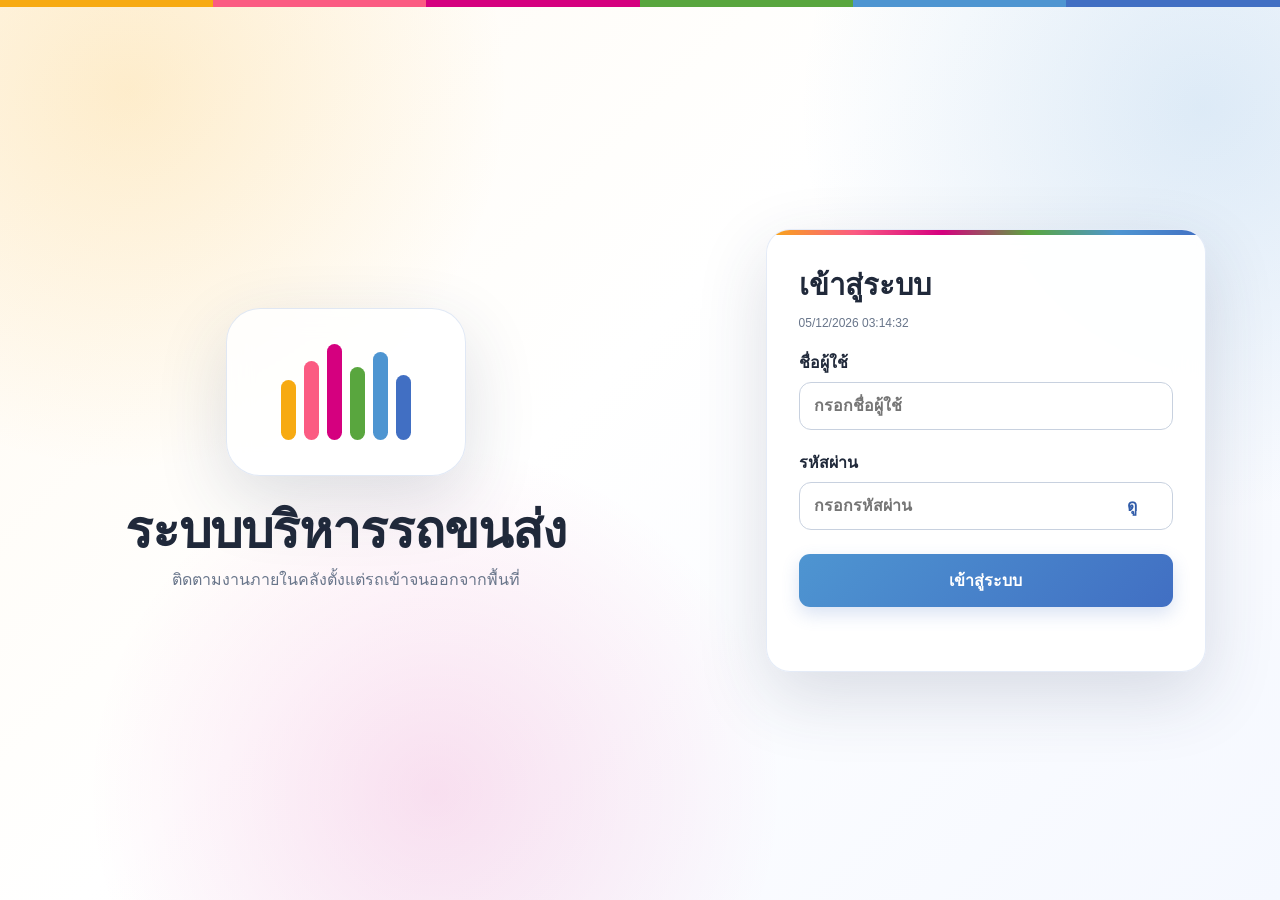
<file: index.html>
<!doctype html>
<html lang="th">
<head>
  <meta charset="utf-8">
  <meta name="viewport" content="width=device-width,initial-scale=1,viewport-fit=cover">
  <meta name="theme-color" content="#416fc3">
  <meta name="referrer" content="no-referrer">
  <meta http-equiv="Content-Security-Policy" content="default-src 'self'; base-uri 'self'; object-src 'none'; frame-src 'none'; form-action 'self'; script-src 'self' 'unsafe-inline'; style-src 'self' 'unsafe-inline'; img-src 'self' data: blob:; font-src 'self' data:; media-src 'self' blob: https://warehouse-vehicle-flow-api.somchaibutphon.workers.dev; connect-src 'self' https://warehouse-vehicle-flow-api.somchaibutphon.workers.dev; worker-src 'self' blob:">
  <script>
    (()=>{
      try{
        const url=new URL(location.href);
        let changed=false;
        ["name","password","username","pass"].forEach(key=>{if(url.searchParams.has(key)){url.searchParams.delete(key);changed=true}});
        if(changed)history.replaceState(null,"",`${url.pathname}${url.search}${url.hash}`);
      }catch{}
    })();
  </script>
  <meta name="apple-mobile-web-app-capable" content="yes">
  <meta name="apple-mobile-web-app-status-bar-style" content="black-translucent">
  <title>ระบบบริหารรถขนส่ง</title>
  <link rel="manifest" href="./manifest.webmanifest">
  <link rel="icon" href="./favicon.png" type="image/png">
  <link rel="apple-touch-icon" href="./apple-touch-icon.png">
  <link rel="stylesheet" href="./styles.css?v=20260829-r20740">
</head>
<body>
  <div id="connectionBanner" class="connection-banner" hidden>การเชื่อมต่อขัดข้อง กำลังลองใหม่</div>

  <main id="loginView" class="login-view">
    <section class="login-hero" aria-hidden="true"><div class="warehouse-art"><span class="spectrum-mark spectrum-mark-large"><i></i><i></i><i></i><i></i><i></i><i></i></span></div><h1>ระบบบริหารรถขนส่ง</h1><p>ติดตามงานภายในคลังตั้งแต่รถเข้าจนออกจากพื้นที่</p></section>
    <form id="loginForm" class="login-card">
      <header><h2>เข้าสู่ระบบ</h2><p id="thaiClock">--/--/---- --:--:--</p></header>
      <label>ชื่อผู้ใช้<input id="loginName" name="name" autocomplete="username" required maxlength="120" placeholder="กรอกชื่อผู้ใช้"></label>
      <label>รหัสผ่าน<div class="password-field"><input id="loginPassword" name="password" type="password" autocomplete="current-password" required maxlength="200" placeholder="กรอกรหัสผ่าน"><button type="button" id="togglePassword" aria-label="แสดงหรือซ่อนรหัสผ่าน">ดู</button></div></label>
      <button class="primary login-button" type="submit">เข้าสู่ระบบ</button>
      <p id="loginMessage" class="form-message" role="alert"></p>
    </form>
  </main>

  <div id="appView" class="app-shell" hidden>
    <aside class="sidebar">
      <div class="brand"><span class="brand-mark" aria-hidden="true"><span class="spectrum-mark"><i></i><i></i><i></i><i></i><i></i><i></i></span></span><div><strong id="brandName">ระบบบริหารรถขนส่ง</strong><small>คลังสินค้า</small></div></div>
      <nav id="sideNav"></nav>
      <div class="account"><b id="accountName">-</b><small id="accountRole">-</small><button id="logoutButton">ออกจากระบบ</button></div>
    </aside>

    <section class="content">
      <header class="topbar"><button id="menuButton" class="menu-button" aria-label="เปิดเมนูเพิ่มเติม">☰</button><div class="topbar-title"><h1 id="pageTitle">งานรับสินค้า</h1><p id="headerClock">--/--/---- --:--:--</p></div><span id="syncStatus" class="sync-status">● พร้อมใช้งาน</span><div id="mobileAccount" class="mobile-account"><button id="mobileAccountButton" class="mobile-account-button" type="button" aria-label="เปิดบัญชีและเมนูเพิ่มเติม" title="บัญชีผู้ใช้งาน"><i aria-hidden="true">U</i><span class="mobile-account-copy"><b id="mobileAccountName">-</b><small>บัญชี</small></span></button></div></header>
      <div id="pageContent" class="page-content" aria-live="polite"></div>
    </section>
    <nav id="mobileNav" class="mobile-nav"></nav>
    <div id="mobileMoreSheet" class="mobile-more-sheet" hidden>
      <button class="mobile-more-backdrop" type="button" data-mobile-more-close aria-label="ปิดเมนู"></button>
      <section class="mobile-more-panel" role="dialog" aria-modal="true" aria-labelledby="mobileMoreTitle">
        <header><div><small>เมนูและบัญชี</small><b id="mobileMoreTitle">เพิ่มเติม</b></div><button type="button" data-mobile-more-close aria-label="ปิด">×</button></header>
        <div id="mobileMoreMenu" class="mobile-more-menu"></div>
      </section>
    </div>
  </div>

  <div id="toast" class="toast" role="status" hidden><b>✓</b><span></span></div>
  <script>
    (()=>{
      function installLogoutCredentialClear(){
        const loginView=document.getElementById("loginView");
        const appView=document.getElementById("appView");
        const form=document.getElementById("loginForm");
        const nameInput=document.getElementById("loginName");
        const passwordInput=document.getElementById("loginPassword");
        const toggle=document.getElementById("togglePassword");
        if(!loginView||!appView||!form||!nameInput||!passwordInput)return;
        let appWasVisible=!appView.hidden;
        const clearCredentials=()=>{
          form.reset();
          nameInput.value="";
          passwordInput.value="";
          passwordInput.type="password";
          if(toggle)toggle.textContent="ดู";
          form.setAttribute("autocomplete","off");
          nameInput.setAttribute("autocomplete","off");
          passwordInput.setAttribute("autocomplete","off");
        };
        const observer=new MutationObserver(()=>{
          const appVisible=!appView.hidden;
          const loginVisible=!loginView.hidden;
          if(appWasVisible&&!appVisible&&loginVisible){
            clearCredentials();
            requestAnimationFrame(clearCredentials);
            setTimeout(clearCredentials,120);
            setTimeout(()=>{clearCredentials();try{nameInput.focus({preventScroll:true})}catch{}},500);
          }
          appWasVisible=appVisible;
        });
        observer.observe(appView,{attributes:true,attributeFilter:["hidden"]});
        observer.observe(loginView,{attributes:true,attributeFilter:["hidden"]});
      }
      if(document.readyState==="loading")document.addEventListener("DOMContentLoaded",installLogoutCredentialClear,{once:true});
      else installLogoutCredentialClear();
    })();
  </script>
  <script src="./sweetalert2.all.min.js"></script>
  <script src="./jsqr.js"></script>
  <script src="./config.js?v=20260818-r178c"></script>
  <script src="./app.js?v=20260829-r20741"></script>
</body>
</html>
</file>
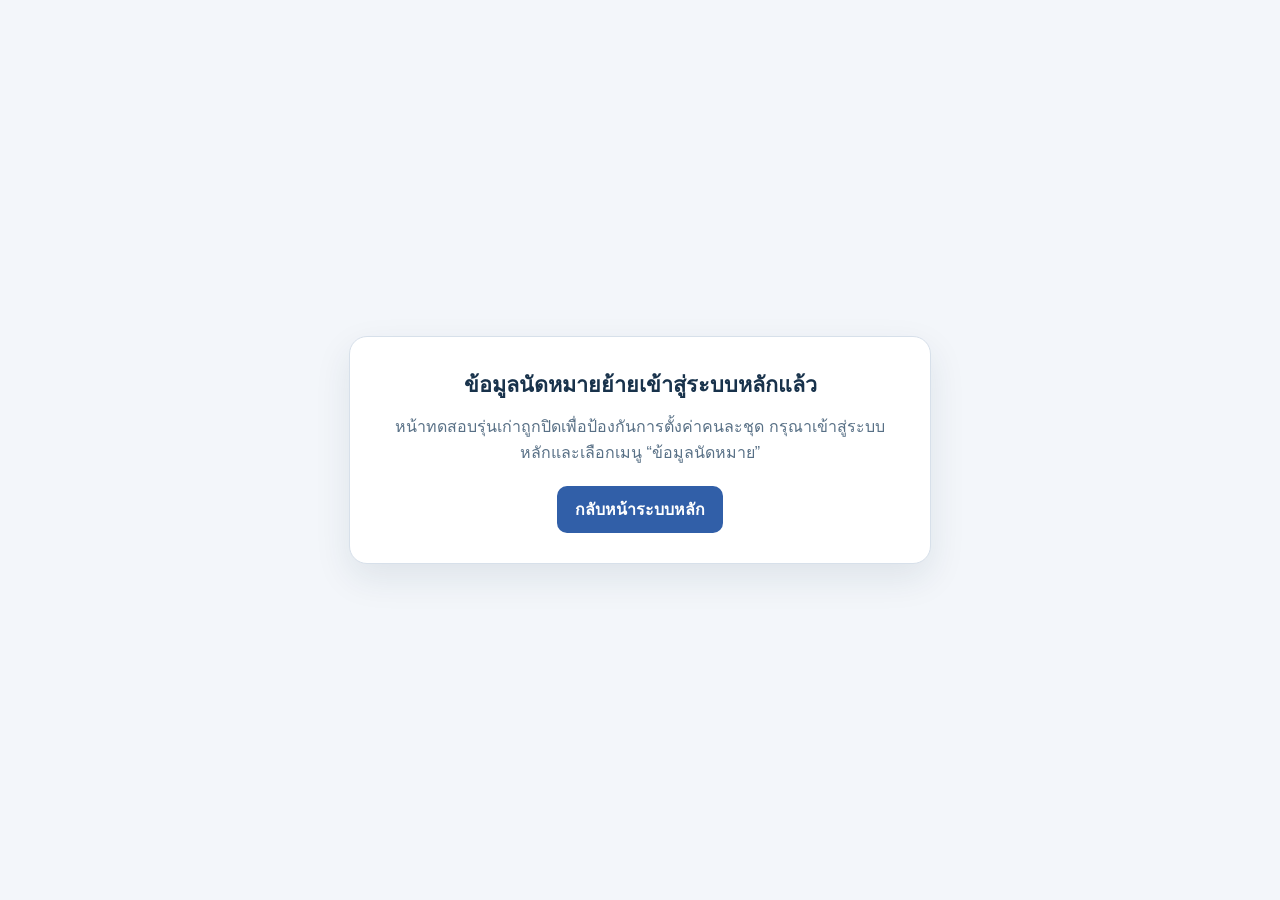
<file: appointment-dev/index.html>
<!doctype html>
<html lang="th">
<head>
  <meta charset="utf-8">
  <meta name="viewport" content="width=device-width,initial-scale=1">
  <meta name="theme-color" content="#315fa8">
  <meta name="robots" content="noindex,nofollow,noarchive">
  <meta name="referrer" content="no-referrer">
  <meta http-equiv="Content-Security-Policy" content="default-src 'self'; base-uri 'self'; object-src 'none'; frame-src 'none'; form-action 'self'; script-src 'none'; style-src 'unsafe-inline'">
  <title>ข้อมูลนัดหมายย้ายเข้าสู่ระบบหลักแล้ว</title>
  <style>body{margin:0;background:#f3f6fa;color:#18324b;font-family:Tahoma,Arial,sans-serif}.notice{box-sizing:border-box;display:grid;min-height:100vh;place-content:center;padding:24px;text-align:center}.card{max-width:520px;padding:30px;border:1px solid #d7e0ea;border-radius:18px;background:#fff;box-shadow:0 14px 36px #17324d18}.card h1{margin:0 0 12px;font-size:1.35rem}.card p{margin:0 0 20px;color:#587086;line-height:1.65}.card a{display:inline-block;padding:11px 18px;border-radius:10px;background:#315fa8;color:#fff;font-weight:700;text-decoration:none}</style>
</head>
<body>
  <main class="notice"><section class="card"><h1>ข้อมูลนัดหมายย้ายเข้าสู่ระบบหลักแล้ว</h1><p>หน้าทดสอบรุ่นเก่าถูกปิดเพื่อป้องกันการตั้งค่าคนละชุด กรุณาเข้าสู่ระบบหลักและเลือกเมนู “ข้อมูลนัดหมาย”</p><a href="../">กลับหน้าระบบหลัก</a></section></main>
</body>
</html>
</file>
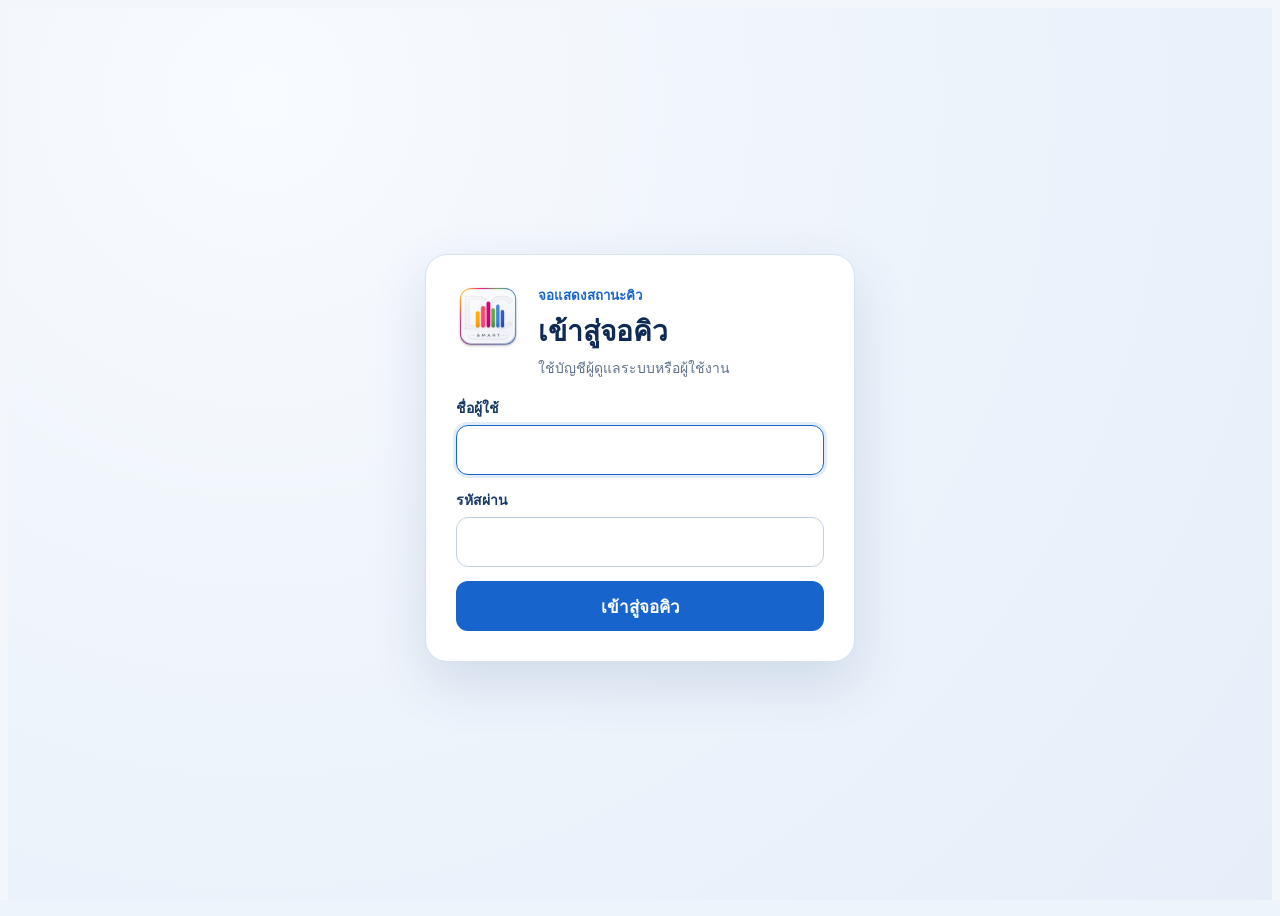
<file: queue.html>
<!doctype html>
<html lang="th">
<head>
  <meta charset="utf-8">
  <meta name="viewport" content="width=device-width,initial-scale=1,viewport-fit=cover">
  <meta name="theme-color" content="#07131f">
  <meta name="referrer" content="no-referrer">
  <meta name="robots" content="noindex,nofollow,noarchive">
  <meta http-equiv="Content-Security-Policy" content="default-src 'self'; base-uri 'self'; object-src 'none'; frame-src 'none'; form-action 'self'; script-src 'self'; style-src 'self' 'unsafe-inline'; img-src 'self' data: blob:; font-src 'self' data:; media-src 'self' blob: https://warehouse-vehicle-flow-api.somchaibutphon.workers.dev; connect-src 'self' https://warehouse-vehicle-flow-api.somchaibutphon.workers.dev">
  <title>สถานะคิวรถขนส่ง</title>
  <link rel="icon" href="./favicon.png" type="image/png">
  <link rel="stylesheet" href="./queue.css?v=20260829-r20742">
  <link rel="stylesheet" href="./queue-enterprise.css?v=20260829-r20743">
  <link rel="stylesheet" href="./queue-video-balanced.css?v=20260829-r20746">
</head>
<body data-queue-build="20260916-r20747-d1-free-plan" data-video-layout="20260829-r20744-proportional" data-queue-cards="20260829-r20745-stable" data-visual-no-video="20260829-r20746-stable">
  <section id="queueLogin" class="queue-login">
    <div class="queue-login-card">
      <img src="./icon-192.png" alt="" aria-hidden="true">
      <div class="queue-login-copy"><small>จอแสดงสถานะคิว</small><h1>เข้าสู่จอคิว</h1><p>ใช้บัญชีผู้ดูแลระบบหรือผู้ใช้งาน</p></div>
      <form id="queueLoginForm" autocomplete="on"><label>ชื่อผู้ใช้<input id="queueLoginName" name="username" autocomplete="username" required></label><label>รหัสผ่าน<input id="queueLoginPassword" name="password" type="password" autocomplete="current-password" required></label><p id="queueLoginError" class="queue-login-error" role="alert" hidden></p><button id="queueLoginButton" type="submit">เข้าสู่จอคิว</button></form>
    </div>
  </section>
  <main id="queueApp" class="queue-shell" hidden>
    <header class="queue-header"><div class="queue-brand"><img class="brand-logo" src="./icon-192.png" alt="SMART DC"><div class="brand-copy"><small>ระบบบริหารรถขนส่งคลังสินค้า</small><h1>สถานะคิวรถขนส่ง</h1></div></div><div class="queue-actions"><div class="queue-clock"><small id="queueDate">--</small><b id="queueClock">--:--:--</b></div><button id="soundButton" type="button"><span class="ui-sound-mark" aria-hidden="true"></span> เปิดเสียงคิว</button><button id="videoSoundButton" type="button" hidden><span class="ui-sound-mark" aria-hidden="true"></span> เปิดเสียงวิดีโอ</button><button id="fullButton" type="button"><span class="ui-full-mark" aria-hidden="true"></span> เต็มหน้าจอ</button><span id="queueHealth" class="health">● พร้อมใช้งาน</span></div></header>
    <section id="queueTopZone" class="queue-top-zone">
<section id="callPanel" class="call-panel idle"><div class="call-tag"><div class="call-icon">เรียก</div><b>กำลังเรียกคิว</b></div><div class="call-center"><div class="call-grid"><div class="call-number-block"><small>หมายเลขนัดหมาย</small><strong id="callNumber">รอเรียกคิว</strong></div><div class="call-company-block"><small>บริษัท</small><strong id="callCompany">–</strong></div></div><div class="call-vehicle-meta"><div class="call-meta-item"><small>ทะเบียนรถ</small><b id="callPlate">–</b></div><div class="call-meta-item"><small>จังหวัด</small><b id="callProvince">–</b></div><div id="callDoorWrap" class="call-meta-item call-meta-door"><small>ประตู</small><b id="callDoor">–</b></div></div><div id="callStateRow" class="call-state-row"><span>สถานะการเรียก</span><b id="callStateText">ยังไม่เรียก</b></div></div><div id="callInstructionPanel" class="call-instruction"><span class="arrow-icon" aria-hidden="true"></span><div><small id="callInstructionPrefix">กรุณาเข้ารับการตรวจรับสินค้า</small><strong id="callInstruction">รอเรียกคิว</strong></div></div></section>
<section id="summaryCards" class="queue-summary"></section>
<aside id="classicQueueVideoPanel" class="queue-video-panel" hidden aria-label="สื่อประชาสัมพันธ์"><video id="classicQueueVideo" playsinline preload="metadata"></video><div id="classicQueueVideoOverlay" class="queue-video-call-overlay" hidden><small>กำลังเรียกคิว</small><strong id="classicQueueVideoNumber">–</strong><div><span id="classicQueueVideoPlate">–</span><b id="classicQueueVideoDoor">–</b></div><em id="classicQueueVideoInstruction">–</em></div></aside>
    </section>
    <section id="queueBoard" class="queue-board"><section class="next-panel"><header class="panel-title"><div class="title-with-icon"><span class="title-mark">รอ</span><div><h2>รอเข้าตรวจรับสินค้า</h2><small>รวมรถที่พร้อมเรียกและรถที่เรียกแล้ว</small></div></div><span id="nextPageLabel" class="page-label">ไม่มีคิวรอ</span></header><div class="next-table-head"><span>เลขนัดหมาย</span><span>บริษัท / ทะเบียนรถ</span><span>จังหวัด</span><span>ประตู</span></div><div id="nextQueue" class="next-list"></div></section><section class="work-panel"><header class="panel-title"><div class="title-with-icon"><span class="title-mark">งาน</span><h2>กำลังดำเนินการ</h2></div><span id="workCount" class="page-label">0 คัน</span></header><div id="workGroups" class="work-groups"></div></section><aside id="doorRail" class="door-rail" hidden><header class="door-rail-head"><div><small>ประตูรับสินค้า</small><h2>สถานะประตู</h2></div><div class="door-rail-head-meta"><span id="doorRailStats" class="door-rail-stats">–</span><span id="doorPageLabel" class="door-page-label">–</span></div></header><div id="doorRailList" class="door-rail-list"></div><footer class="door-rail-legend" aria-label="คำอธิบายสถานะประตู"><span><i class="legend-dot is-available"></i>ว่าง</span><span><i class="legend-dot is-called"></i>เรียกเข้า</span><span><i class="legend-dot is-use"></i>กำลังใช้งาน</span><span><i class="legend-dot is-draining"></i>ปิดหลังจบงาน</span></footer></aside></section>
    <section id="queueVisualView" class="queue-visual-view" hidden aria-live="polite"></section>
    <section id="queueTrafficView" class="queue-traffic-view" hidden aria-live="polite"></section>
    <footer class="queue-footer"><div><span>โปรดตรวจสอบหมายเลขนัดหมายและประตู</span></div><div><b id="updatedAt">ล่าสุด –</b></div><div class="footer-spacer"></div><div><span>ขับขี่ปลอดภัย</span></div><span id="rotationLabel" hidden></span></footer>
  </main>
  <script src="./config.js?v=20260813-r121"></script>
  <script src="./voice-engine.js?v=20260823-r2071"></script>
  <script src="./appointment-public-display.js?v=20260820-r2041"></script>
  <script src="./queue.js?v=20260916-r20747"></script>
</body>
</html>
</file>
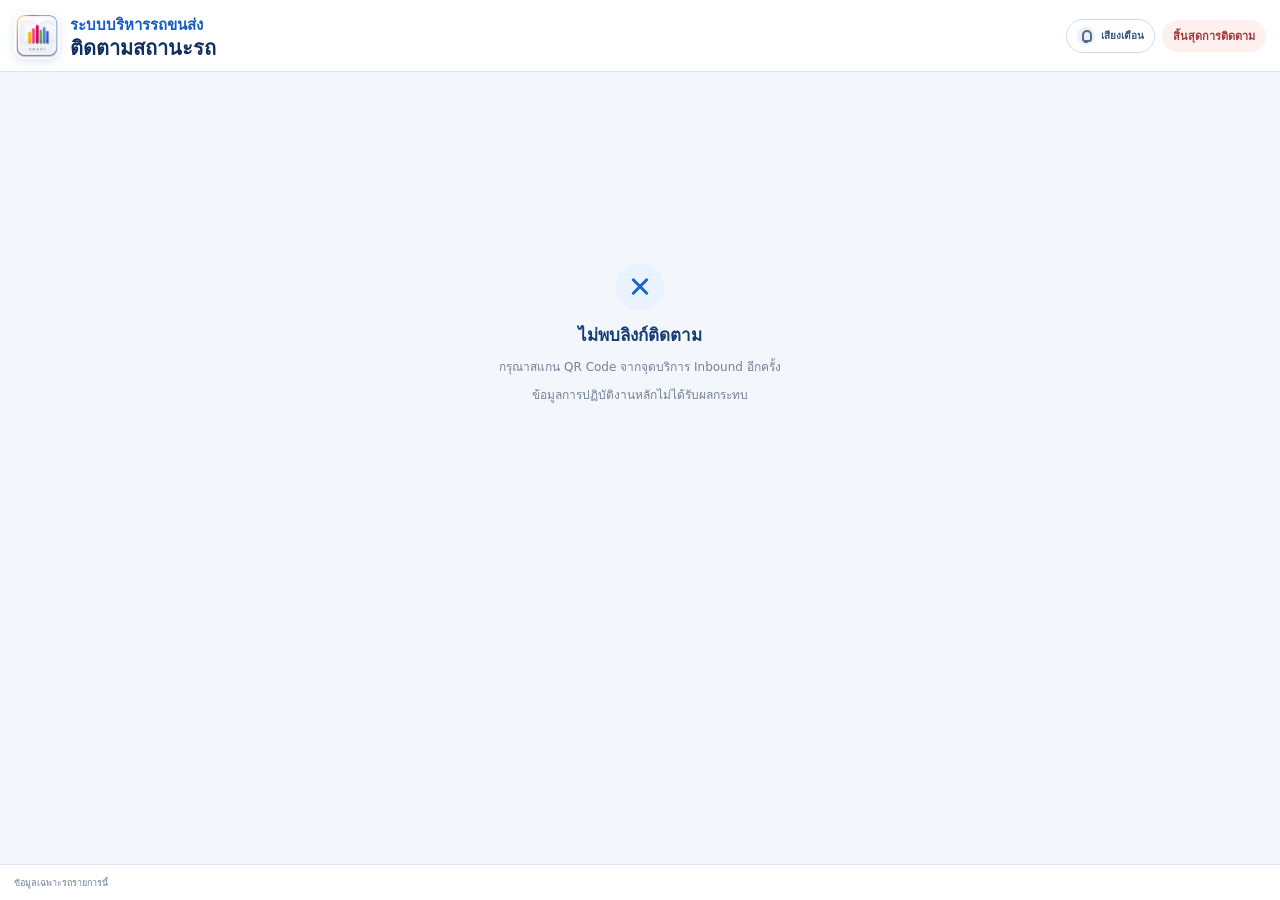
<file: track.html>
<!doctype html>
<html lang="th">
<head>
  <meta charset="utf-8">
  <meta name="viewport" content="width=device-width,initial-scale=1,viewport-fit=cover">
  <meta name="theme-color" content="#f3f7fc">
  <meta name="robots" content="noindex,nofollow,noarchive">
  <meta name="referrer" content="no-referrer">
  <meta http-equiv="Content-Security-Policy" content="default-src 'self'; base-uri 'self'; object-src 'none'; frame-src 'none'; form-action 'none'; script-src 'self'; style-src 'self' 'unsafe-inline'; img-src 'self' data: blob:; font-src 'self' data:; media-src 'self' blob:; connect-src 'self' https://warehouse-vehicle-flow-api.somchaibutphon.workers.dev">
  <title>ติดตามสถานะรถ</title>
  <link rel="icon" href="./favicon.png">
  <link rel="stylesheet" href="./track.css?v=20260811-r91">
  <script src="./config.js?v=20260811-r88"></script>
  <script src="./appointment-public-display.js?v=20260820-r2041"></script>
  <script defer src="./track.js?v=20260818-r187"></script>
</head>
<body>
  <main class="track-shell">
    <header class="track-head"><div class="track-brand"><img src="./icon-192.png" alt=""><div><b>ระบบบริหารรถขนส่ง</b><span>ติดตามสถานะรถ</span></div></div><div class="track-head-actions"><button id="trackAlertToggle" class="track-alert-toggle" type="button" aria-pressed="false" title="เปิดเสียงและการสั่นเมื่อมีการเรียกคิว"><span class="track-alert-mark" aria-hidden="true"></span><span id="trackAlertLabel">เสียงเตือน</span></button><div id="trackFresh" class="track-fresh">กำลังโหลด</div></div></header>
    <section id="trackMain" class="track-main"><div class="track-loading"><span></span><b>กำลังตรวจสอบสถานะ</b></div></section>
    <footer class="track-foot"><span>ข้อมูลเฉพาะรถรายการนี้</span><span id="trackUpdated"></span></footer>
  </main>
</body>
</html>
</file>
